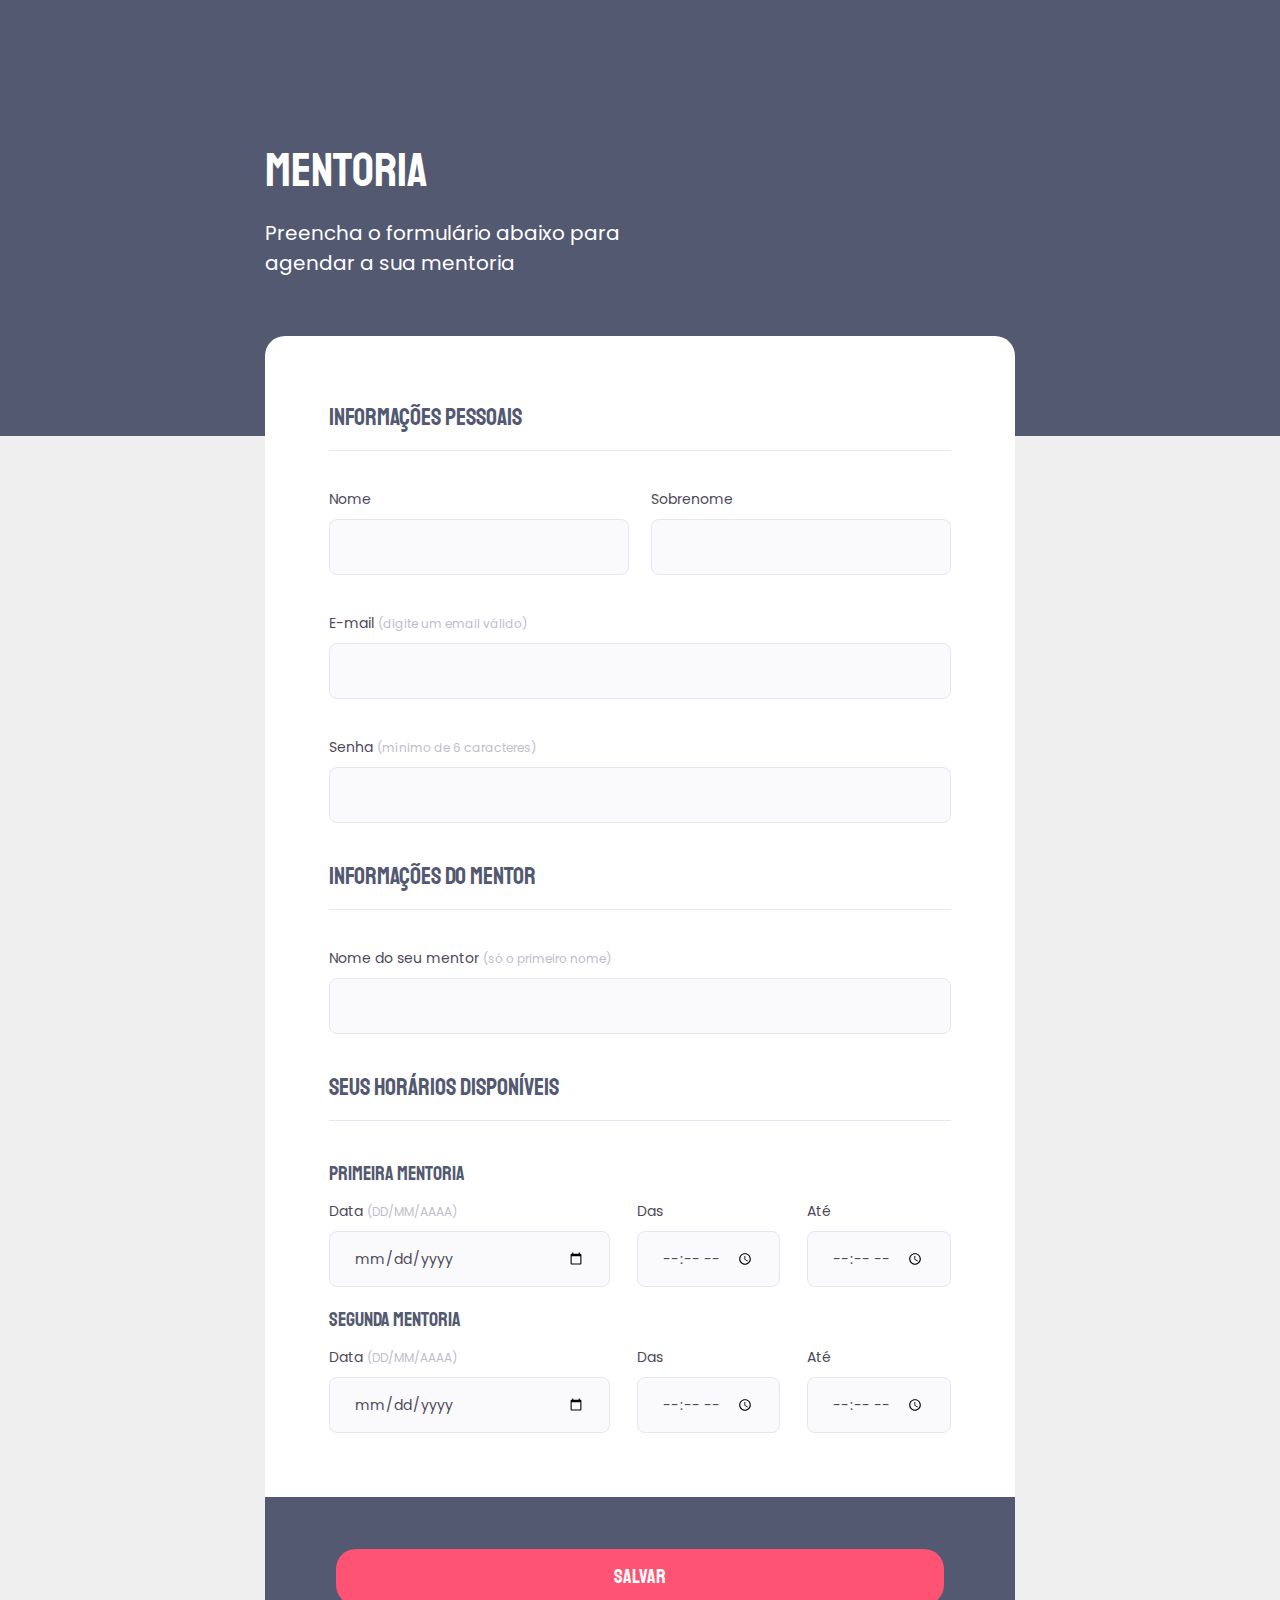
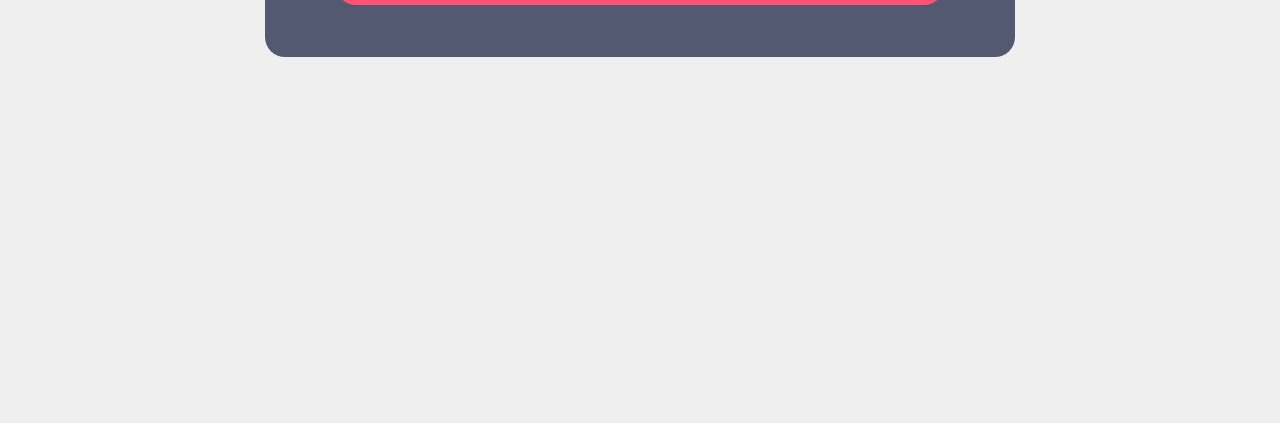
<file: index.html>
<!DOCTYPE html>
<html lang="pt-br">
<head>
  <link rel="preconnect" href="https://fonts.googleapis.com">
  <link rel="preconnect" href="https://fonts.gstatic.com" crossorigin>
  
  <meta charset="UTF-8">
  <meta name="viewport" content="width=device-width, initial-scale=1.0">
  <title>Mentoria</title>

  <link rel="stylesheet" href="style.css">

  <link href="https://fonts.googleapis.com/css2?family=Poppins&family=Staatliches&display=swap" rel="stylesheet">

</head>
<body>
  <div class="mentoria">
    <header>
      <h1>Mentoria</h1>
      <p>Preencha o formulário abaixo para <br> agendar a sua mentoria</p>
    </header> 
    
    <form id="my-form" >
      <fieldset>
        <div class="fieldset-wrapper">
          <legend>INFORMAÇÕES PESSOAIS</legend>
          
          <div class="col-2">
            <div class="input-wrapper">
              <label for="name"> Nome </label>
              <input type="text" id="Name" />
            </div>
            
            <div class="input-wrapper">
              <label for="surname"> Sobrenome </label>
              <input type="text" id="Sobrenome" />
            </div>
          </div>
          
            <div class="input-wrapper">
              <label for="event-email"> E-mail <span>(digite um email válido)</span> </label> 
              <input type="email" id="event-email" />
            </div>
  
            <div class="input-wrapper">
              <label for="event-password"> Senha <span>(mínimo de 6 caracteres)</span> </label> 
              <input type="text" id="event-password" />
            </div>
          <legend>INFORMAÇÕES DO MENTOR</legend>
          
          <div class="input-wrapper">
            <label for="event-text"> Nome do seu mentor <span>(só o primeiro nome)</span> </label> 
            <input type="text" id="event-text" />
          </div>
          <legend>Seus horários disponíveis</legend>
          <h2>Primeira Mentoria</h2>
        </div>
      </fieldset>
      
      <fieldset>
        <div class="fieldset-wrapper">
          <div class="col-3">
            <div class="input-wrapper">
              <label for="event-date"> Data <span>(DD/MM/AAAA)</span> </label> 
              <input type="date" id="event-date" />
            </div>
  
            <div class="input-wrapper">
              <label for="event-begin"> Das </label> 
              <input type="time" id="event-begin" />
            </div>
  
            <div class="input-wrapper">
              <label for="event-end"> Até </label> 
              <input type="time" id="event-end" />
            </div>
          </div>
        </div>
      </fieldset>

      <h3>Segunda Mentoria</h3>

      <fieldset>
        <div class="fieldset-wrapper">
          <div class="col-3">
            <div class="input-wrapper">
              <label for="event-date"> Data <span>(DD/MM/AAAA)</span> </label> 
              <input type="date" id="event-date" />
            </div>
  
            <div class="input-wrapper">
              <label for="event-begin"> Das </label> 
              <input type="time" id="event-begin" />
            </div>
  
            <div class="input-wrapper">
              <label for="event-end"> Até </label> 
              <input type="time" id="event-end" />
            </div>
          </div>
        </div>
      </fieldset>

    </form>
      <footer>
        <input class="button" type="submit" value="Salvar">
      </footer>
  </div>
</body>
</html>
</file>
<file: style.css>
* {
  margin: 0;
  padding: 0;
  box-sizing: border-box;
}

body, input, button, select, textarea {
  font-family: 'Poppins', sans-serif;
}

body {
  color: #4E4958;
  
  background: #EFEFEF;
  

}

body::before {
  content: '';
  width: 100%;
  height: 436px;
  
  position: absolute;
  top: 0;
  left: 0;
  z-index: -1;
  background: #535971;
}

header {
  width: 750px;
  margin: auto;
  margin-top: 140px;

}

.mentoria {
  width: 750px;
  margin: auto;
}

header h1 {
  font-family: 'Staatliches', sans-serif;
  color: #FFF;
  font-size: 48px;
  font-style: normal;
  font-weight: 400;
  line-height: normal;

  margin-bottom: 18px;

}

header p {
  font-family: Poppins;
  color: #FFF;
  font-size: 20px;
  font-style: normal;
  font-weight: 400;
  line-height: normal;

  margin-bottom: 58px;
}

form {
  margin-top: 58px;
  background: #FFF;
  border-radius: 20px 20px 0px 0px;
  padding: 64px;
  min-height: 1084px;
}

h2 {
  font-family: 'Staatliches';
  font-weight: 400;
  font-size: 20px;
  line-height: 34px;
  color: #535971;
  margin-bottom: 8px;
}

h3 {
  font-family: 'Staatliches';
  font-weight: 400;
  font-size: 20px;
  line-height: 34px;
  color: #535971;
  margin-top: 16px;
  margin-bottom: 8px;
}

.fieldset-wrapper {
  display: flex;
  flex-direction: column;
  gap: 36px;
}

fieldset {
  border: none;
}

fieldset legend {
  color: #535971;

  font-family: Staatliches;
  font-size: 24px;
  font-style: normal;
  font-weight: 400;
  line-height: 34px;

  width: 622px;
  top: 434px;
  left: 409px;
  border-bottom: 1px solid#E6E6F0;
  padding-bottom: 16px;

}

.input-wrapper {
  display: flex;
  flex-direction: column;
}

.input-wrapper label {
  color: #4E4958;

  font-size: 14px;
  font-style: normal;
  font-weight: 400;
  line-height: 24px;
  padding-bottom: 8px;
}

.input-wrapper input {
  border-radius: 8px;
  border: 1px solid var(--Back-Lines-in-white, #E6E6F0);
  background: var(--Shapes-02, #FAFAFC);
  
  width: 100%;
  height: 56px;
  flex-shrink: 0;

  padding: 0 24px;

  color: #4E4958;

  font-family: Poppins;
  font-size: 14px;
  font-style: normal;
  font-weight: 400;
  line-height: 24px;

}

.col-2 {
  display: flex;
  gap: 22px;
}

.col-2 > :nth-child(1) {
  width: 100%;
}

.col-2 > :nth-child(2) {
  width: 100%;
}


.caixa label {
  margin-top: 16px;
}

.input-wrapper label span {
  color: #C1BCCC;

  font-family: Poppins;
  font-size: 12px;
  font-style: normal;
  font-weight: 400;
  line-height: 20px;
}

.info-mentor input {
  width: 622px;
  height: 56px;
  flex-shrink: 0;
  margin-top: 8px;
}
.info-mentor legend {
  margin-top: 30px;
}
.horarios legend {
  margin-top: 32px;
}
.horarios label {
color: #535971;

font-family: Staatliches;
font-size: 20px;
font-style: normal;
font-weight: 400;
line-height: 34px; /* 170% */
margin-top: 32px;
}

.col-3 {
  display: flex;
  gap: 27px;
}

.col-3 > :nth-child(1) {
  width: 100%;
}

footer {
  background: #535971;
  
  width: 750px;
  height: 160px;
  display: flex;
  flex-direction: column;
  flex-shrink: 0;
  padding: 52px 71px;
  margin-bottom: 366px;
  border-radius: 0px 0px 20px 20px;
}

footer .button {
  height: 55px;
  display: flex;
  width: 608px;
  height: 55.652px;
  padding: 15px 40px;
  justify-content: center;
  align-items: center;
  gap: 10px;
  flex-shrink: 0;
  border-radius: 20px;
  background: #FF5374;
  border: 0;
  
  color: #FFF;

  font-family: Staatliches;
  font-size: 20px;
  font-style: normal;
  font-weight: 400;
  line-height: 26px; /* 130% */
  cursor: pointer;
}

footer .button:hover {
  background: #f80234;
}
</file>
